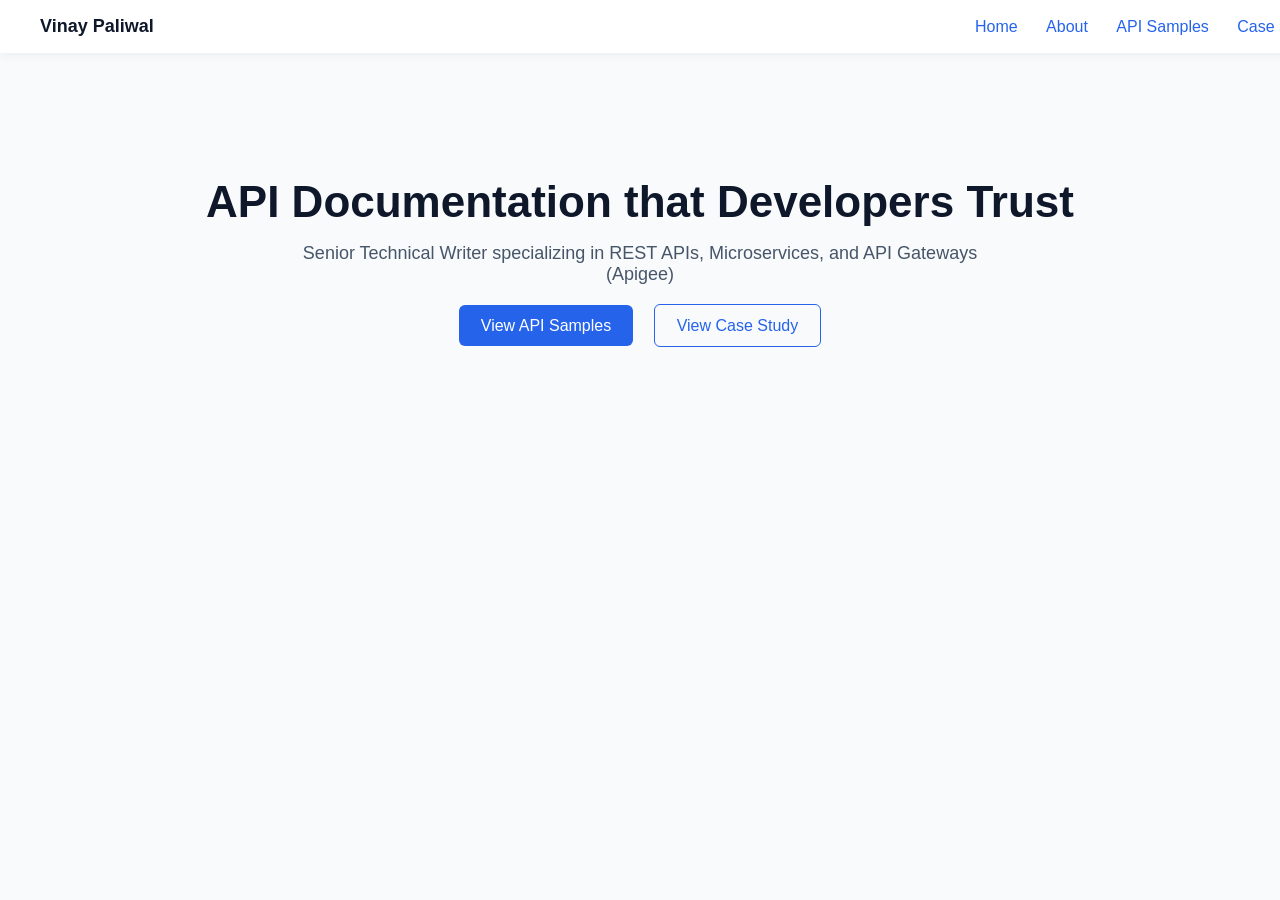
<file: docs/index.html>
<!DOCTYPE html>
<html lang="en">
<head>
  <meta charset="UTF-8" />
  <meta name="viewport" content="width=device-width, initial-scale=1.0"/>
  <title>Vinay Paliwal | API Documentation Portfolio</title>

  <link rel="stylesheet" href="../assets/css/style.css" />
</head>
<body>

  <!-- Navigation -->
  <header class="navbar">
    <div class="logo">Vinay Paliwal</div>
    <nav>
      <a href="index.html">Home</a>
      <a href="about.html">About</a>
      <a href="api-samples.html">API Samples</a>
      <a href="case-study.html">Case Study</a>
    </nav>
  </header>

  <!-- Hero Section -->
  <section class="hero">
    <h1>API Documentation that Developers Trust</h1>

    <p>
      Senior Technical Writer specializing in REST APIs,
      Microservices, and API Gateways (Apigee)
    </p>

    <div class="cta-buttons">
      <a href="api-samples.html" class="btn-primary">View API Samples</a>
      <a href="case-study.html" class="btn-secondary">View Case Study</a>
    </div>
  </section>

</body>
</html>
</file>
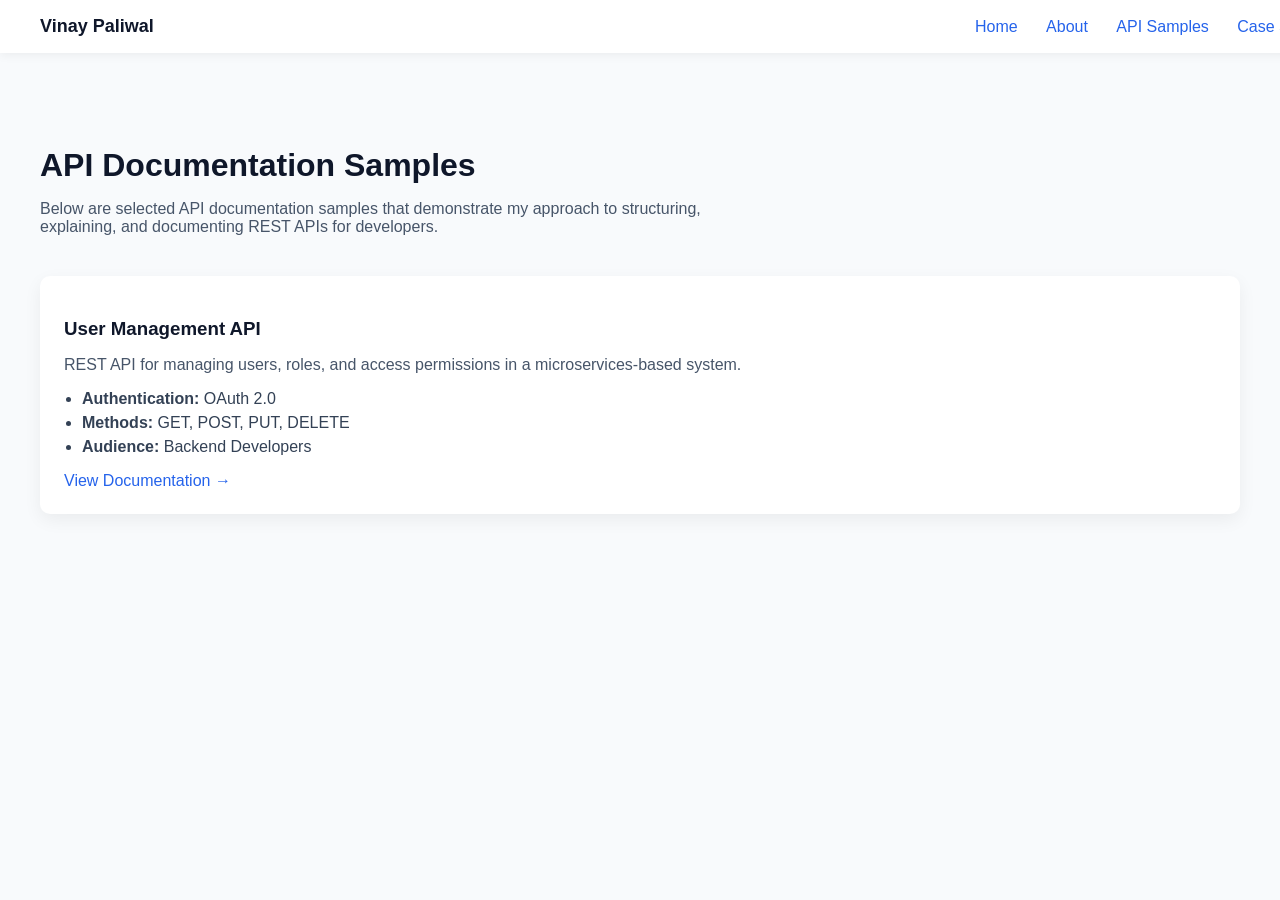
<file: docs/api-samples.html>
<!DOCTYPE html>
<html lang="en">
<head>
  <meta charset="UTF-8" />
  <meta name="viewport" content="width=device-width, initial-scale=1.0"/>
  <title>API Samples | Vinay Paliwal</title>

  <link rel="stylesheet" href="../assets/css/style.css" />
</head>
<body>

  <!-- Navigation -->
  <header class="navbar">
    <div class="logo">Vinay Paliwal</div>
    <nav>
      <a href="index.html">Home</a>
      <a href="about.html">About</a>
      <a href="api-samples.html">API Samples</a>
      <a href="case-study.html">Case Study</a>
    </nav>
  </header>

  <!-- Page Content -->
  <section class="page">
    <h2>API Documentation Samples</h2>
    <p class="page-intro">
      Below are selected API documentation samples that demonstrate
      my approach to structuring, explaining, and documenting REST APIs
      for developers.
    </p>

    <div class="card-grid">

      <!-- API Card 1 -->
      <div class="api-card">
        <h3>User Management API</h3>
        <p>
          REST API for managing users, roles, and access permissions
          in a microservices-based system.
        </p>

        <ul>
          <li><strong>Authentication:</strong> OAuth 2.0</li>
          <li><strong>Methods:</strong> GET, POST, PUT, DELETE</li>
          <li><strong>Audience:</strong> Backend Developers</li>
        </ul>

        <a href="https://github.com/Vinaypaliwal1/api-documentation-portfolio/blob/main/docs/User%20Management%20API%20Home.md" class="card-link">
          View Documentation →
        </a>
      </div>

    </div>
  </section>

</body>
</html>
</file>
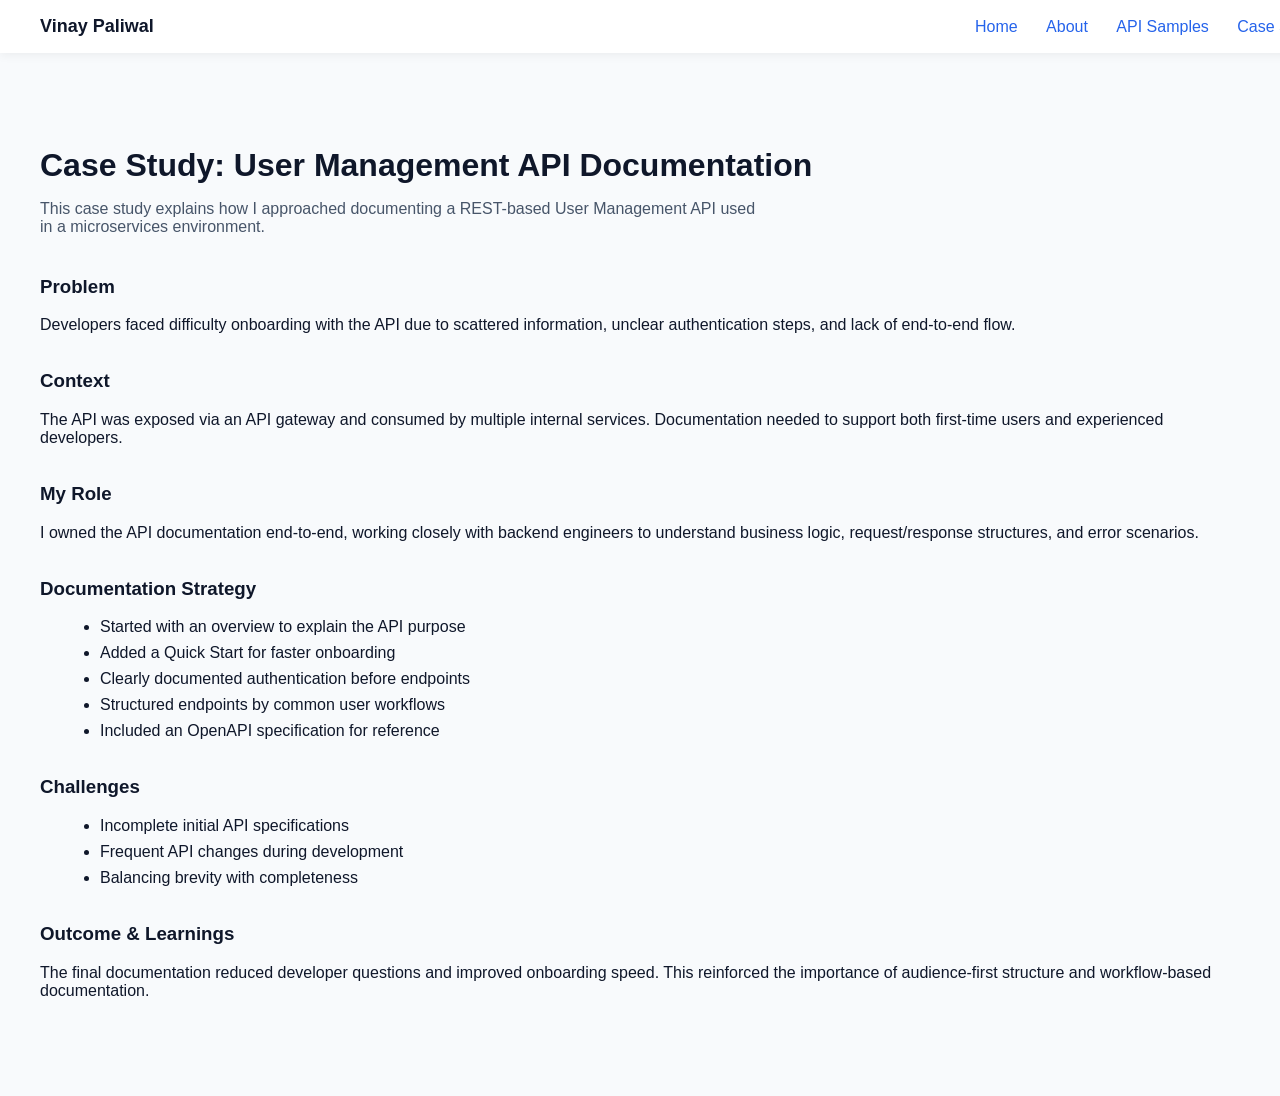
<file: docs/case-study.html>
<!DOCTYPE html>
<html lang="en">
<head>
  <meta charset="UTF-8" />
  <meta name="viewport" content="width=device-width, initial-scale=1.0"/>
  <title>Case Study | Vinay Paliwal</title>

  <link rel="stylesheet" href="../assets/css/style.css" />
</head>
<body>

  <!-- Navigation -->
  <header class="navbar">
    <div class="logo">Vinay Paliwal</div>
    <nav>
      <a href="index.html">Home</a>
      <a href="about.html">About</a>
      <a href="api-samples.html">API Samples</a>
      <a href="case-study.html">Case Study</a>
    </nav>
  </header>

  <!-- Case Study Content -->
  <section class="page case-study">

    <h2>Case Study: User Management API Documentation</h2>

    <p class="page-intro">
      This case study explains how I approached documenting a REST-based
      User Management API used in a microservices environment.
    </p>

    <h3>Problem</h3>
    <p>
      Developers faced difficulty onboarding with the API due to scattered
      information, unclear authentication steps, and lack of end-to-end flow.
    </p>

    <h3>Context</h3>
    <p>
      The API was exposed via an API gateway and consumed by multiple internal
      services. Documentation needed to support both first-time users and
      experienced developers.
    </p>

    <h3>My Role</h3>
    <p>
      I owned the API documentation end-to-end, working closely with backend
      engineers to understand business logic, request/response structures,
      and error scenarios.
    </p>

    <h3>Documentation Strategy</h3>
    <ul>
      <li>Started with an overview to explain the API purpose</li>
      <li>Added a Quick Start for faster onboarding</li>
      <li>Clearly documented authentication before endpoints</li>
      <li>Structured endpoints by common user workflows</li>
      <li>Included an OpenAPI specification for reference</li>
    </ul>

    <h3>Challenges</h3>
    <ul>
      <li>Incomplete initial API specifications</li>
      <li>Frequent API changes during development</li>
      <li>Balancing brevity with completeness</li>
    </ul>

    <h3>Outcome & Learnings</h3>
    <p>
      The final documentation reduced developer questions and improved
      onboarding speed. This reinforced the importance of audience-first
      structure and workflow-based documentation.
    </p>

  </section>

</body>
</html>
</file>
<file: assets/css/style.css>
/* Base styles */
body {
  margin: 0;
  font-family: Inter, Arial, sans-serif;
  background-color: #f8fafc;
  color: #0f172a;
}

/* Navigation */
.navbar {
  position: fixed;
  top: 0;
  width: 100%;
  background: #ffffff;
  display: flex;
  justify-content: space-between;
  align-items: center;
  padding: 16px 40px;
  box-shadow: 0 2px 10px rgba(0,0,0,0.06);
  z-index: 1000;
}

.logo {
  font-weight: 600;
  font-size: 18px;
}

.navbar a {
  margin-left: 24px;
  text-decoration: none;
  color: #2563eb;
  font-weight: 500;
}

/* Hero section */
.hero {
  padding: 140px 40px 100px;
  text-align: center;
}

.hero h1 {
  font-size: 44px;
  margin-bottom: 16px;
}

.hero p {
  font-size: 18px;
  color: #475569;
  max-width: 720px;
  margin: 0 auto 32px;
}

/* Buttons */
.cta-buttons a {
  text-decoration: none;
  padding: 12px 22px;
  border-radius: 6px;
  margin: 0 8px;
  font-weight: 500;
}

.btn-primary {
  background-color: #2563eb;
  color: #ffffff;
}

.btn-secondary {
  border: 1px solid #2563eb;
  color: #2563eb;
}

/* Page layout */
.page {
  padding: 120px 40px 80px;
}

.page h2 {
  font-size: 32px;
  margin-bottom: 12px;
}

.page-intro {
  color: #475569;
  max-width: 720px;
  margin-bottom: 40px;
}

/* Card grid */
.card-grid {
  display: grid;
  grid-template-columns: repeat(auto-fit, minmax(300px, 1fr));
  gap: 24px;
}

/* API cards */
.api-card {
  background: #ffffff;
  padding: 24px;
  border-radius: 10px;
  box-shadow: 0 6px 18px rgba(0,0,0,0.06);
}

.api-card h3 {
  margin-bottom: 8px;
}

.api-card p {
  color: #475569;
}

.api-card ul {
  padding-left: 18px;
  margin: 16px 0;
  color: #334155;
}

.api-card li {
  margin-bottom: 6px;
}

/* Card link */
.card-link {
  text-decoration: none;
  color: #2563eb;
  font-weight: 500;
}

/* Case study spacing */
.case-study h3 {
  margin-top: 36px;
}

.case-study ul {
  margin-left: 20px;
}

.case-study li {
  margin-bottom: 8px;
}
/* =========================
   About Page – Text & Layout
   ========================= */

.about p {
  line-height: 1.7;
}

.about h3 {
  margin-top: 40px;
  padding-bottom: 6px;
  border-bottom: 1px solid #e2e8f0;
}

.about ul {
  margin-left: 20px;
  margin-top: 12px;
}

.about li {
  margin-bottom: 10px;
}

/* =========================
   About Page – Skills Cards
   ========================= */

.skills-grid {
  display: grid;
  grid-template-columns: repeat(auto-fit, minmax(220px, 1fr));
  gap: 20px;
  margin-top: 24px;
}

.skill-card {
  background: #ffffff;
  padding: 20px;
  border-radius: 10px;
  box-shadow: 0 4px 14px rgba(0, 0, 0, 0.06);
}

.skill-card h4 {
  margin-bottom: 6px;
  font-size: 16px;
}

.skill-card p {
  color: #475569;
  font-size: 14px;
}
</file>
